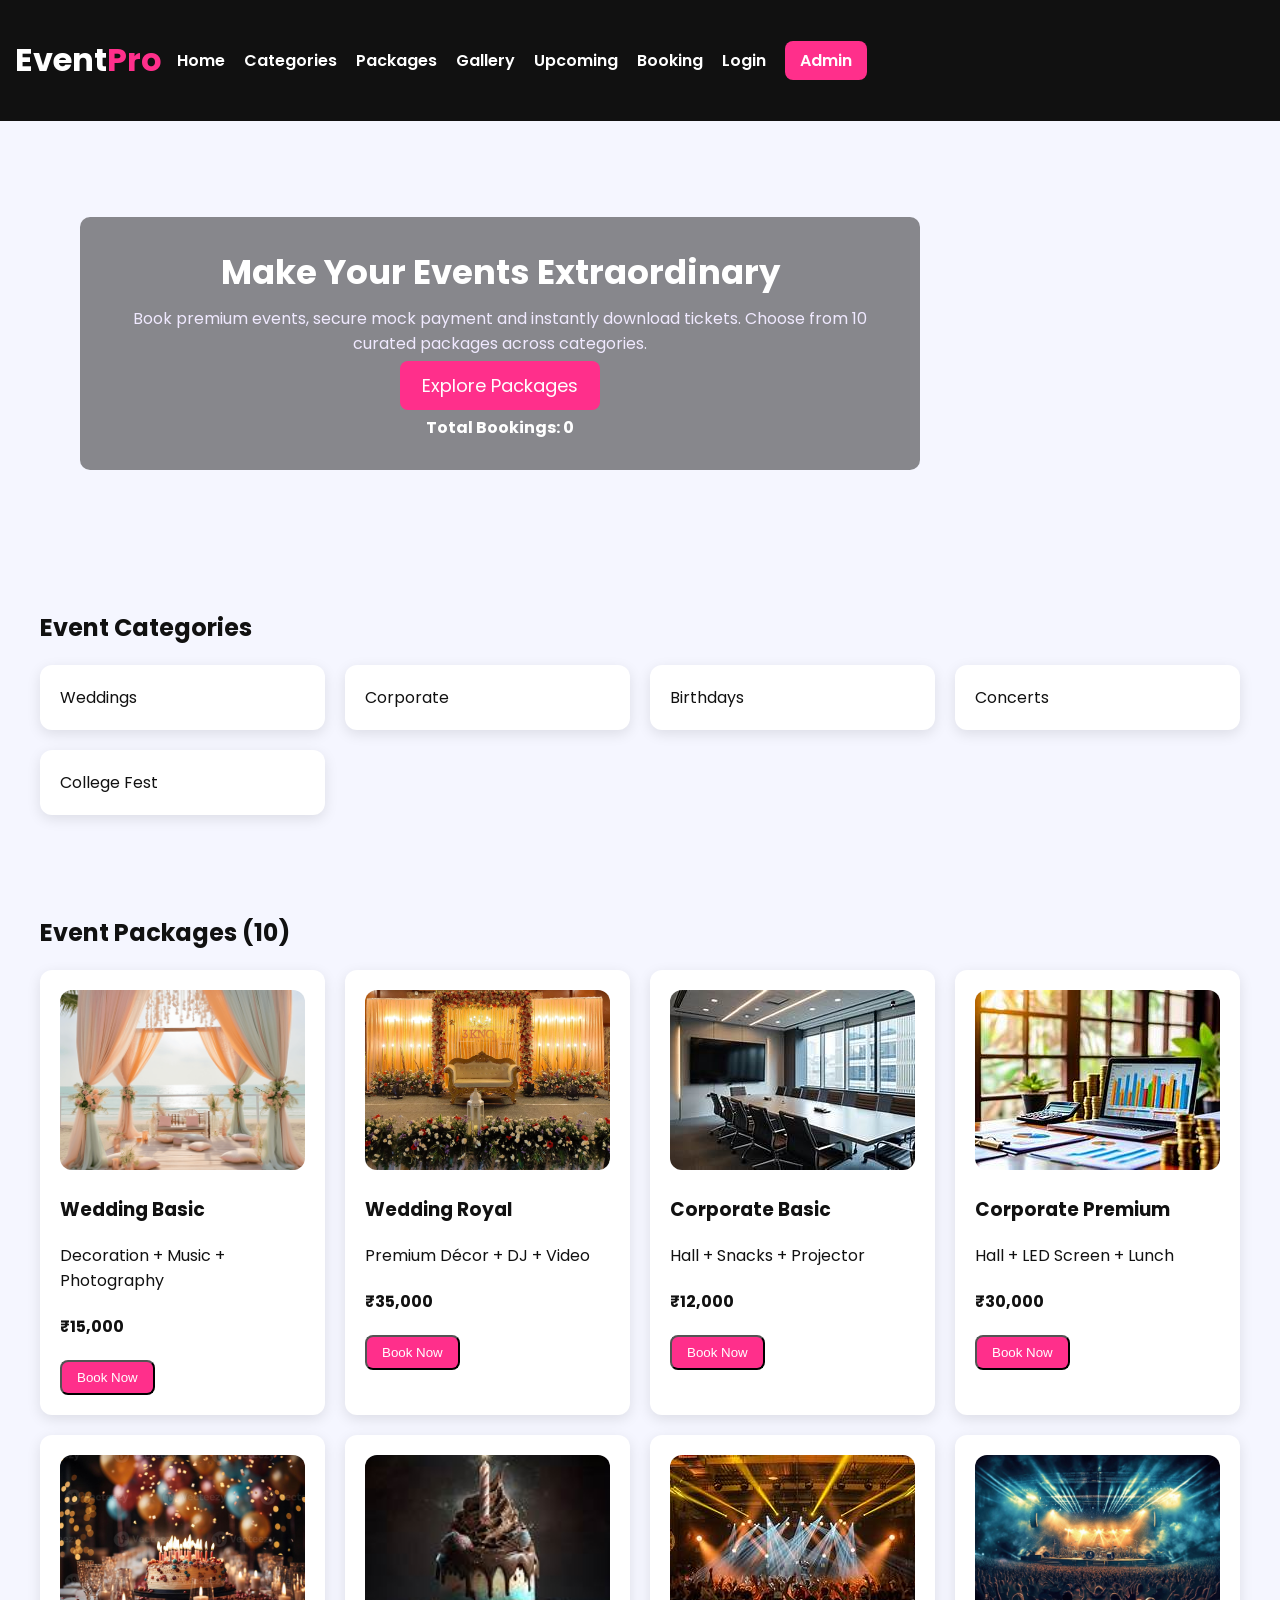
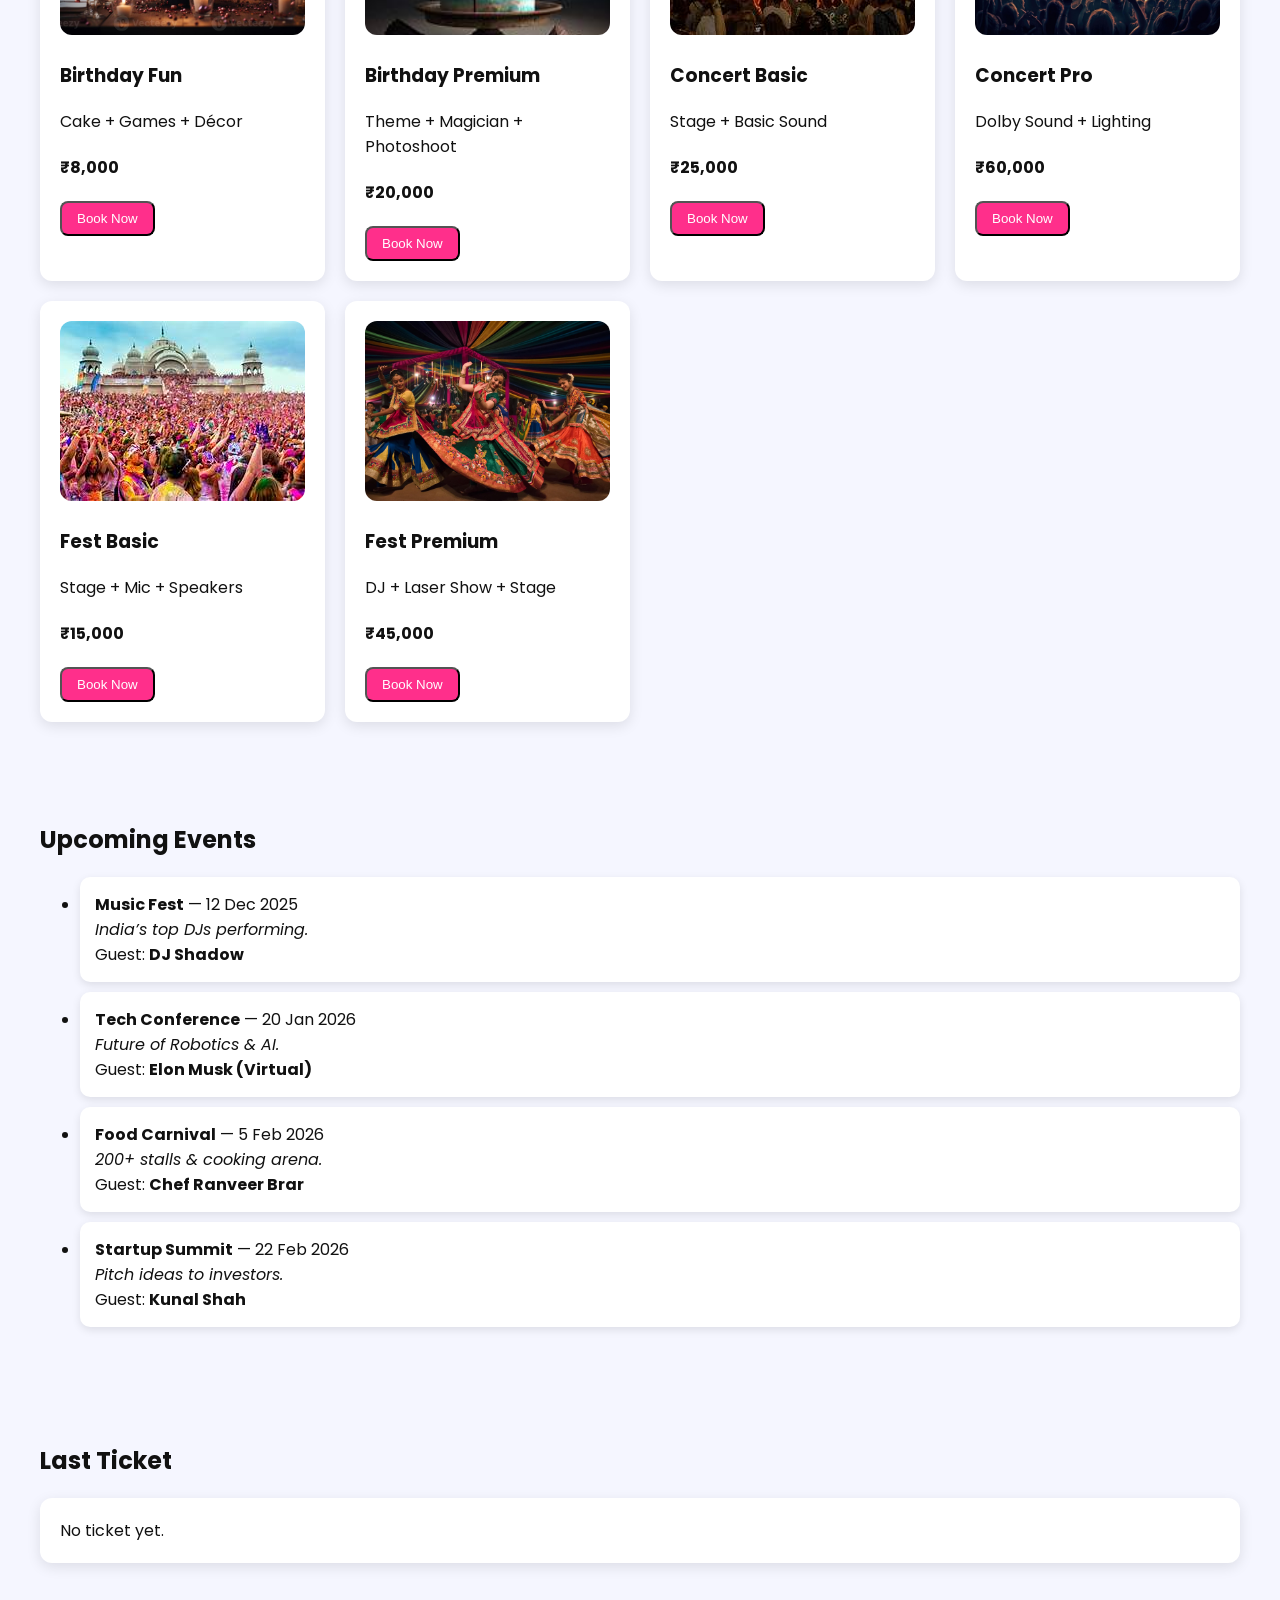
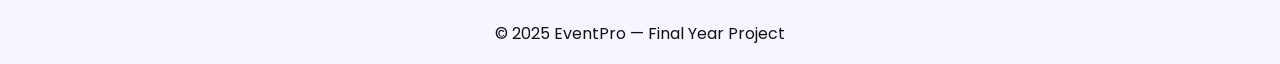
<file: index.html>
<!DOCTYPE html>
<html lang="en">
<head>
  <meta charset="utf-8" />
  <meta name="viewport" content="width=device-width,initial-scale=1" />
  <title>EventPro – Home</title>
  <link rel="stylesheet" href="style.css">
  <link href="https://fonts.googleapis.com/css2?family=Poppins:wght@300;400;600;700&display=swap" rel="stylesheet">
</head>
<body>
  <header class="header">
    <div class="container" style="display:flex;align-items:center;justify-content:space-between">
      <h1 class="logo">Event<span>Pro</span></h1>
      <nav>
        <a href="index.html">Home</a>
        <a href="#categories">Categories</a>
        <a href="#packages">Packages</a>
        <a href="gallery.html">Gallery</a>
        <a href="#upcoming">Upcoming</a>
        <a href="booking.html">Booking</a>
        <a href="login.html">Login</a>
        <a href="admin.html" class="btn">Admin</a>
      </nav>
       </div>
  </header>

  <main class="container">
    <!-- Attractive Hero -->
    <section id="hero" class="hero-section" style="background:url('https://picsum.photos/id/1043/1400/600');background-size:cover;background-position:center;padding:80px;border-radius:12px;margin-top:16px;">
      <div style="background:rgba(0,0,0,0.45);padding:30px;border-radius:10px;color:#fff;max-width:780px;">
        <h2 style="font-size:34px;margin:0 0 8px;">Make Your Events Extraordinary</h2>
        <p style="margin:0 0 16px;color:#f0e9ff;">Book premium events, secure mock payment and instantly download tickets. Choose from 10 curated packages across categories.</p>
        <a href="#packages" class="btn large">Explore Packages</a>
        <div style="margin-top:16px;font-weight:700;">Total Bookings: <span id="totalBookingCount">0</span></div>
      </div>
    </section>

 <!-- Categories -->
    <section id="categories" class="section">
      <h2>Event Categories</h2>
      <div class="grid">
        <div class="card">Weddings</div>
        <div class="card">Corporate</div>
        <div class="card">Birthdays</div>
        <div class="card">Concerts</div>
        <div class="card">College Fest</div>
      </div>
    </section>

    <!-- Packages -->
    <section id="packages" class="section">
      <h2>Event Packages (10)</h2>
      <div id="package-list" class="grid"></div>
    </section>

    <!-- Upcoming -->
    <section id="upcoming" class="section">
      <h2>Upcoming Events</h2>
      <ul id="upcoming-list"></ul>
    </section>

      <!-- Last Ticket -->
    <section id="ticket" class="section">
      <h2>Last Ticket</h2>
      <div id="ticket-output" class="card">No ticket yet.</div>
      <button id="downloadTicket" class="btn" style="display:none;margin-top:8px;">Download Last Ticket</button>
    </section>
  </main>

  <footer style="text-align:center;padding:18px;">© 2025 EventPro — Final Year Project</footer>

  <!-- Shared script (loads packages, upcoming, booking count) -->
  <script src="script.js"></script>
  
 <!-- Small inline helpers -->
  <script>
    // download last ticket from storage
    const btn = document.getElementById('downloadTicket');
    const last = localStorage.getItem('last_ticket') || localStorage.getItem('ems_last_ticket_pdf');
    if(last){
      document.getElementById('ticket-output').textContent = 'Last ticket ready to download.';
      btn.style.display = 'inline-block';
      btn.addEventListener('click', ()=> {
        const a = document.createElement('a'); a.href = last; a.download = 'ticket.pdf'; a.click();
      });
    }
  </script>
</body>
</html>
</file>
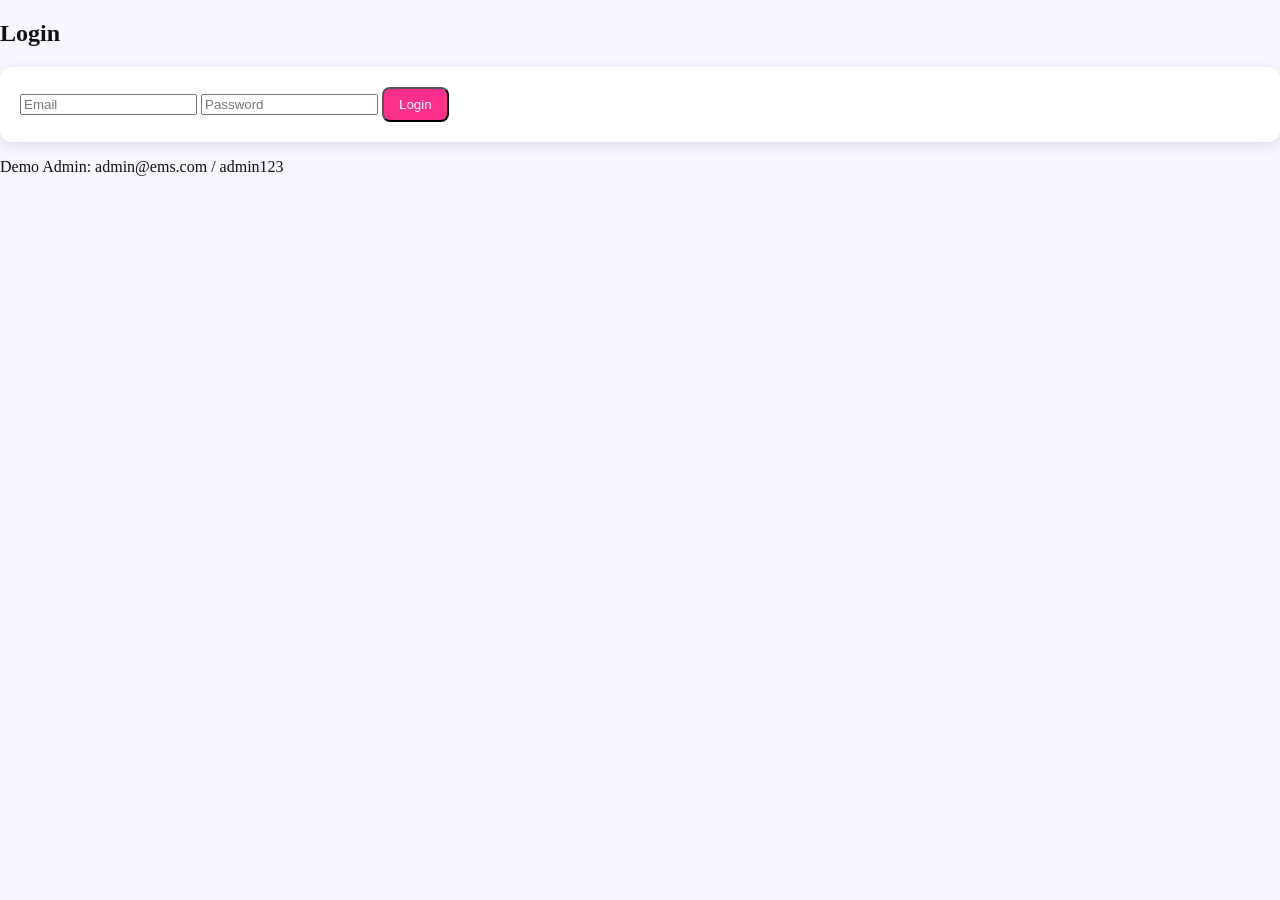
<file: login.html>
<!DOCTYPE html>
<html>
<head>
<meta charset="utf-8"><meta name="viewport" content="width=device-width,initial-scale=1">
<title>Login - EventPro</title>
<link rel="stylesheet" href="style.css">
</head>
<body>

<!-- ✅ INIT DEFAULT ADMIN USER -->
<script>
if (!localStorage.getItem("ems_users")) {
    const defUsers = [
        {
            id: 1,
            name: "Admin",
            email: "admin@ems.com",
            password: "admin123",
            role: "admin"
        }
    ];
    localStorage.setItem("ems_users", JSON.stringify(defUsers));
}
</script>

<div class="container">
<h2>Login</h2>

<form id="loginForm" class="card small">
<input type="email" id="email" placeholder="Email" required>
<input type="password" id="password" placeholder="Password" required>
<button class="btn" type="submit">Login</button>
</form>

<p>Demo Admin: admin@ems.com / admin123</p>
</div>

<script>
document.getElementById('loginForm').addEventListener('submit', function(e){
e.preventDefault();

const email = document.getElementById('email').value;
const pw = document.getElementById('password').value;
const users = JSON.parse(localStorage.getItem('ems_users') || '[]');
const u = users.find(x => x.email === email && x.password === pw);

if (!u) return alert('Invalid credentials');

// Save session
localStorage.setItem('ems_session', JSON.stringify({
    id: u.id, name: u.name, email: u.email, role: u.role
}));

alert('Login successful as ' + u.role);

if (u.role === 'admin') {
    window.location.href = 'dashboard.html';
} else {
    window.location.href = 'index.html';
}
});
</script>

</body>
</html>
</file>
<file: style.css>
body{margin:0;font-family:Poppins;background:#f5f6ff;color:#111}
.header{background:#111;color:#fff;padding:15px;display:flex;justify-content:space-between;align-items:center}
.logo span{color:#ff2f8b}
nav a{color:white;margin-left:15px;text-decoration:none;font-weight:600}
.btn{background:#ff2f8b;padding:8px 15px;border-radius:8px;color:#fff;text-decoration:none}
.large{padding:12px 22px;font-size:18px}
.hero-section{background:url('https://picsum.photos/id/1043/1400/600');background-size:cover;color:white;padding:120px 40px;text-align:center}
.hero-content{background:rgba(0,0,0,0.5);display:inline-block;padding:30px;border-radius:12px}
.section{padding:40px}
.grid{display:grid;grid-template-columns:repeat(auto-fit,minmax(260px,1fr));gap:20px}
.card{background:white;padding:20px;border-radius:12px;box-shadow:0 4px 14px rgba(0,0,0,0.1)}
#package-list img{width:100%;height:180px;border-radius:12px;object-fit:cover}
#upcoming-list li{background:white;padding:15px;border-radius:10px;margin-bottom:10px;box-shadow:0 3px 8px rgba(0,0,0,0.1)}
</file>
